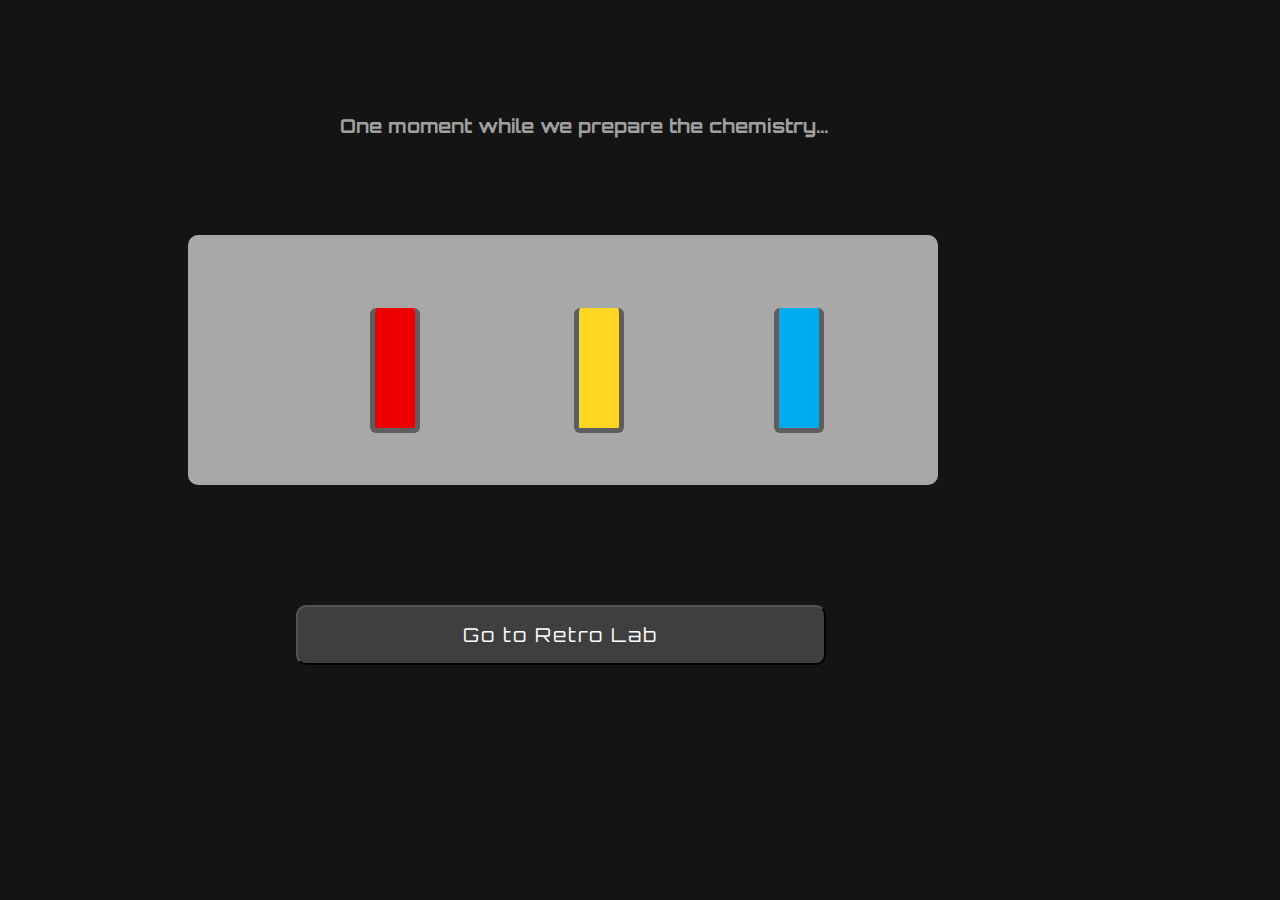
<file: index.html>
<!DOCTYPE html>
<html lang="en">
<head>
    <meta charset="UTF-8">
    <meta name="viewport" content="width=device-width, initial-scale=1.0">
    <title>Loader</title>
    <link rel = "stylesheet" href = loader.css>
    <meta content="width=device-width, initial-scale=1" name="viewport" />
</head>
<body>
    
    <h1>One moment while we prepare the chemistry...</h1>
    <div class = "back"></div>
    <div class = square></div>
    <div class = square-2></div>
    <div class = square-3></div>
    
    </section>
    <button type="button" class = "to-home"onclick="pageRedirect()">Go to Retro Lab</button>
</body>

<script>
    function pageRedirect() {
        window.location.replace("home.html");
    }      
</script>
</html>
</file>
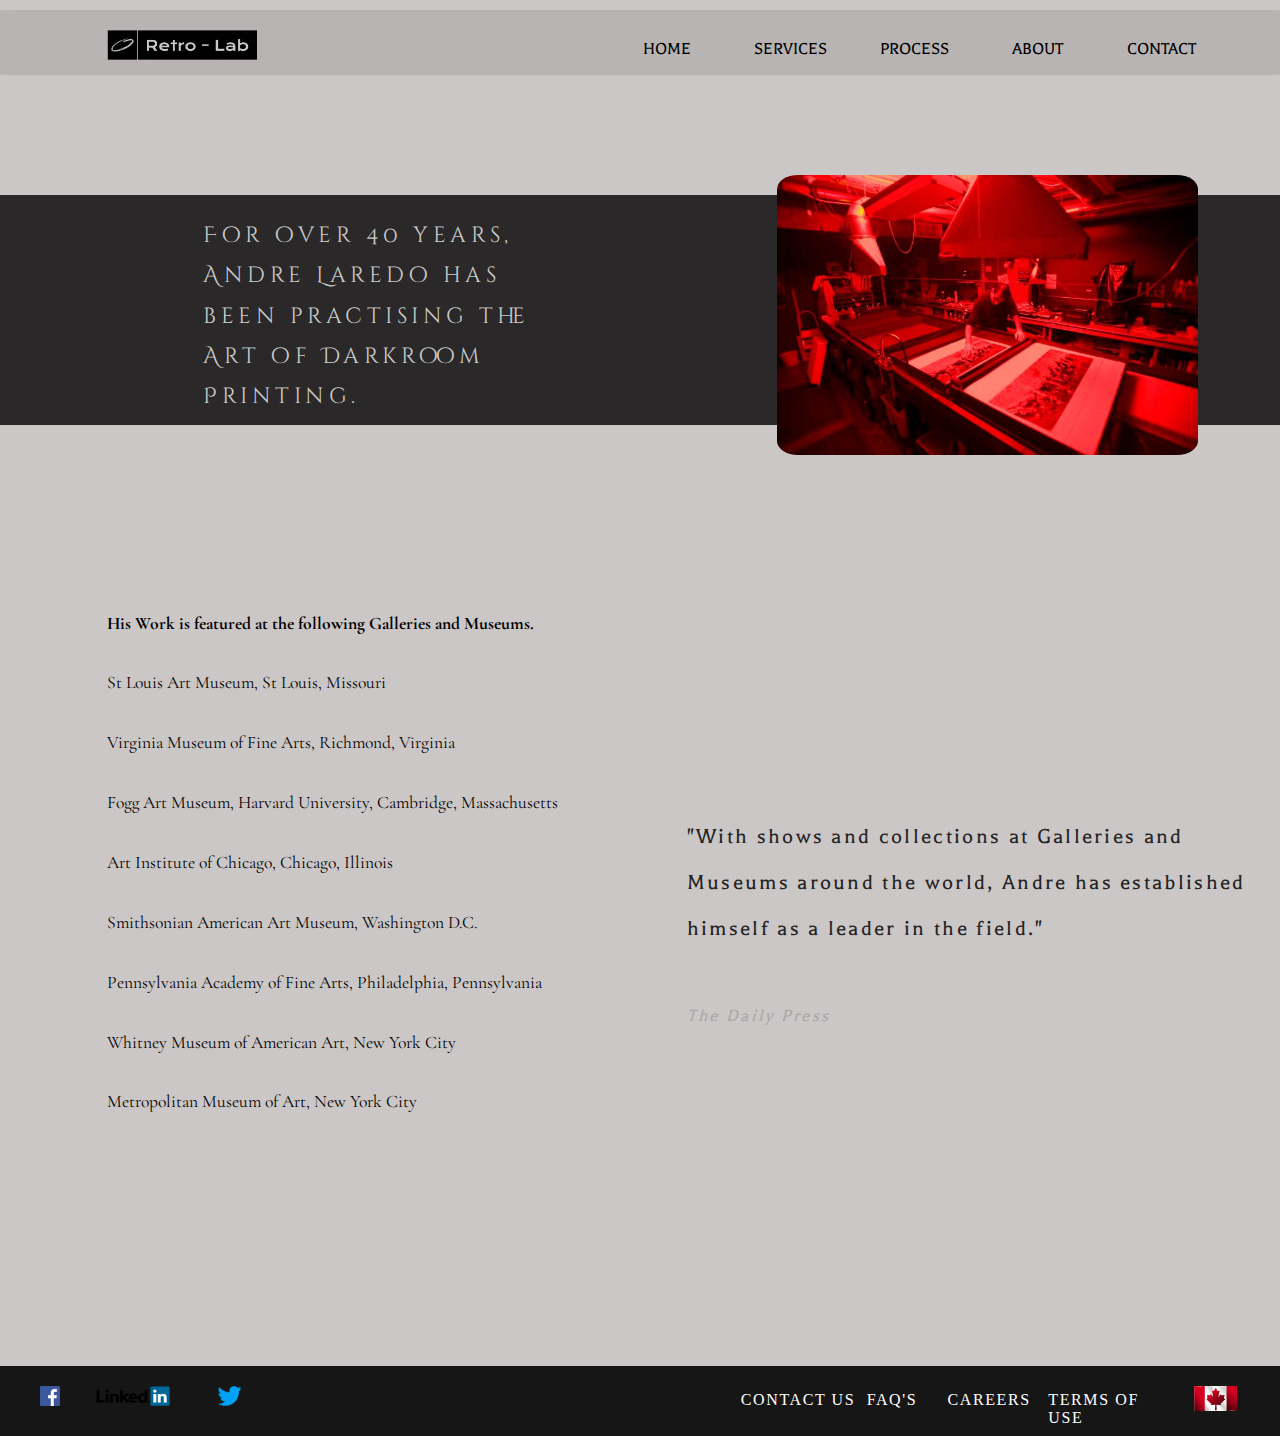
<file: about.html>
<!DOCTYPE html>
<html lang="en">
<head>
    <meta charset="UTF-8">
    <meta name="viewport" content="width=device-width, initial-scale=1.0">
    <title>Retro Lab</title>
    <link rel = "stylesheet" href = "styles.css">
</head>

<body class = "about">
    <header>
        <img class = "logo" src = "IMG-Files/Logos+/Retro Lab Logo.png">
        <nav>
            <ul>
                <li><a href = "home.html">Home</a></li>
                <li><a href = "index.html#print-styles">Services</a></li>
                <li><a href = "process.html">Process</a></li>
                <li><a href = "about.html">About</a></li>
                <li><a href = "contact.html">Contact</a></li>
            </ul>
        </nav>
    </header>

    <section class = "about-area">
        <div class = about-square></div>
        <img class = "andre" src = "IMG-Files/Examples/1463014_10201000282951144_829564277_n.jpg">
   
    
        <p class = "andre-text">
                For over 40 years, Andre Laredo has been practising the Art of Darkroom Printing. 
        </p>
        <p class = "andre-text-2">"With shows and collections at Galleries and Museums around the world,
            Andre has established himself as a leader in the field." <em class = "press">The Daily Press</em></p>
        <ul class = "collections">
            <li></li>
            <li> <strong>His Work is featured at the following
                Galleries and Museums.</strong> </li>
            <li>St Louis Art Museum, St Louis, Missouri</li> 
            <li>Virginia Museum of Fine Arts, Richmond, Virginia </li>
            <li>Fogg Art Museum, Harvard University, Cambridge, Massachusetts</li>
            <li>Art Institute of Chicago, Chicago, Illinois</li>
            <li>Smithsonian American Art Museum, Washington D.C.</li>
            <li>Pennsylvania Academy of Fine Arts, Philadelphia, Pennsylvania</li>
            <li>Whitney Museum of American Art, New York City</li>
            <li>Metropolitan Museum of Art, New York City</li>

        </ul>
        </p>
    </section>
    
    
</body>
<footer>
    <div class = "social">
        <img class = "facebook" src = "IMG-Files/Logos+/Facebook_logo_(square).png" alt = "facebook logo">
        <img class = "linkedin" src = "IMG-Files/Logos+/LinkedIn Logo.png" alt = "linkedin logo">
        <img class = "twitter" src = "IMG-Files/Logos+/Twitter2 copy.png" alt = "twitter logo">
        <p class = "contact">Contact Us</p>
        <p class = "FAQ">FAQ's</p>
        <p class = "career">Careers</p>
        <p class = "terms">Terms of Use</p>
        <img class = "canada" src = "IMG-Files/Logos+/Canada-flag2.jpg">
    </div>

    
</footer>
</html>
</file>
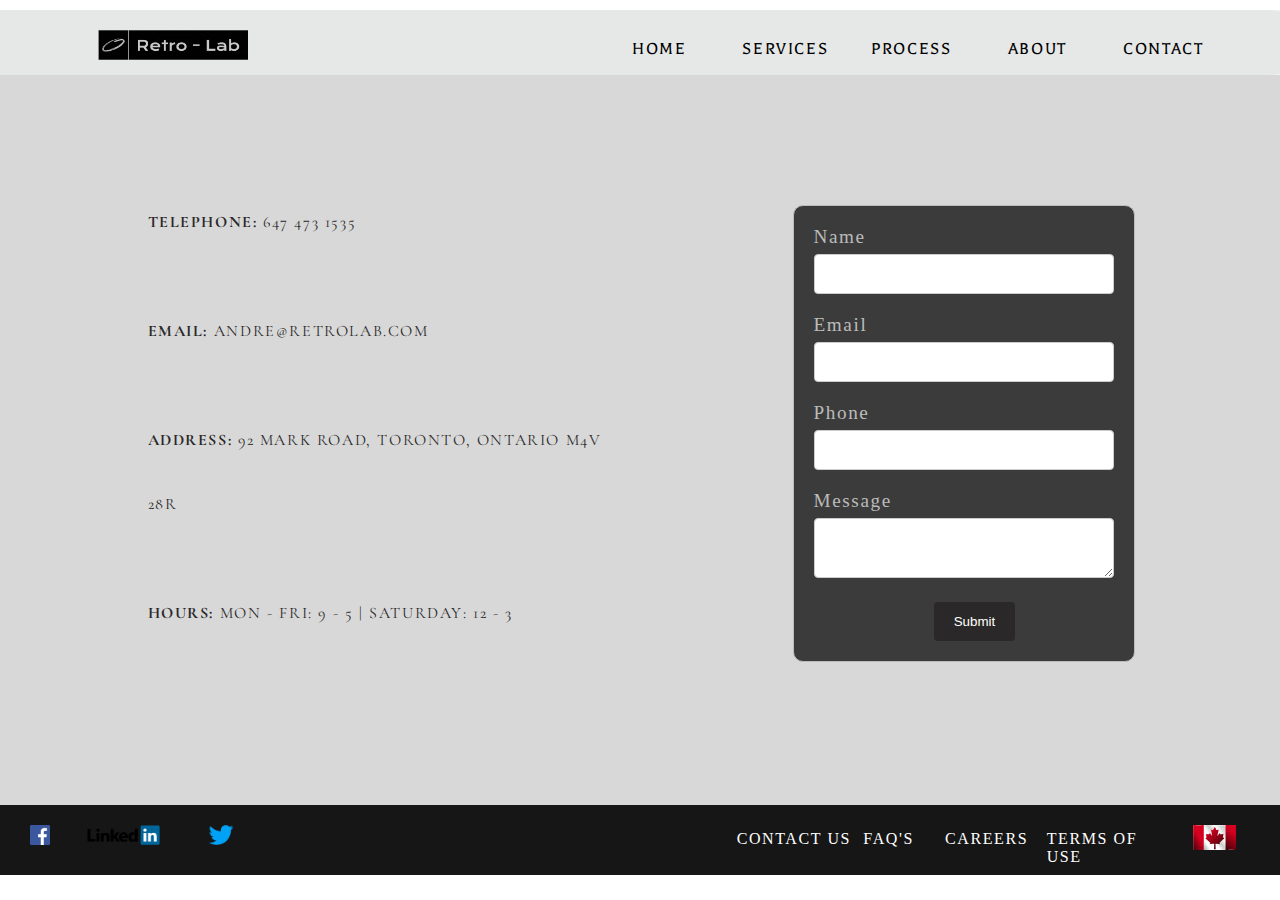
<file: contact.html>
<!DOCTYPE html>
<html lang="en">
<head>
    <meta charset="UTF-8">
    <meta name="viewport" content="width=device-width, initial-scale=1.0">
    <title>Retro Lab</title>
    <link rel = "stylesheet" href = "styles.css">
</head>

<body class = "contact">
    <header>
        <img class = "logo" src = "IMG-Files/Logos+/Retro Lab Logo.png">
        <nav>
            <ul>
                <li><a href = "home.html">Home</a></li>
                <li><a href = "index.html#print-styles">Services</a></li>
                <li><a href = "process.html">Process</a></li>
                <li><a href = "about.html">About</a></li>
                <li><a href = "">Contact</a></li>
            </ul>
        </nav>
    </header>
    <main class = "page">
    <section class = "contact-page">
        <section class = "info">
            <p><strong class = "telephone">Telephone:</strong> 647 473 1535</p>
            <p><strong class = "email2">Email:</strong> andre@retrolab.com</p>
            <p><strong class = "address">Address:</strong> 92 Mark Road, Toronto, Ontario M4V 28R </p>
            <p><strong class = "hours">Hours:</strong> Mon - Fri: 9 - 5 | Saturday: 12 - 3</p>
        </section>
        <div class = "form-box">
            <form>
                <label for = "name" class = "label">Name</label>
                <input type = "text" id = "name" name = "name">

                <label for = "name" class = "label">Email</label>
                <input type = "text" id = "email" name = "email">

                <label for = "name" class = "label">Phone</label>
                <input type = "text" id = "phone" name = "phone">

                <label for = "name" class = "label">Message</label>
                <textarea id = "message" name = "name" style = "height: 60px"></textarea> 

                <input type="submit" value="Submit">
            </form>
        </div>
    </section>

    </main>

    <footer>
        <div class = "social">
            <img class = "facebook" src = "IMG-Files/Logos+/Facebook_logo_(square).png" alt = "facebook logo">
            <img class = "linkedin" src = "IMG-Files/Logos+/LinkedIn Logo.png" alt = "linkedin logo">
            <img class = "twitter" src = "IMG-Files/Logos+/Twitter2 copy.png" alt = "twitter logo">
            <p class = "contact">Contact Us</p>
            <p class = "FAQ">FAQ's</p>
            <p class = "career">Careers</p>
            <p class = "terms">Terms of Use</p>
            <img class = "canada" src = "IMG-Files/Logos+/Canada-flag2.jpg">
        </div>
        
    </footer>

</body>


</html>
</file>
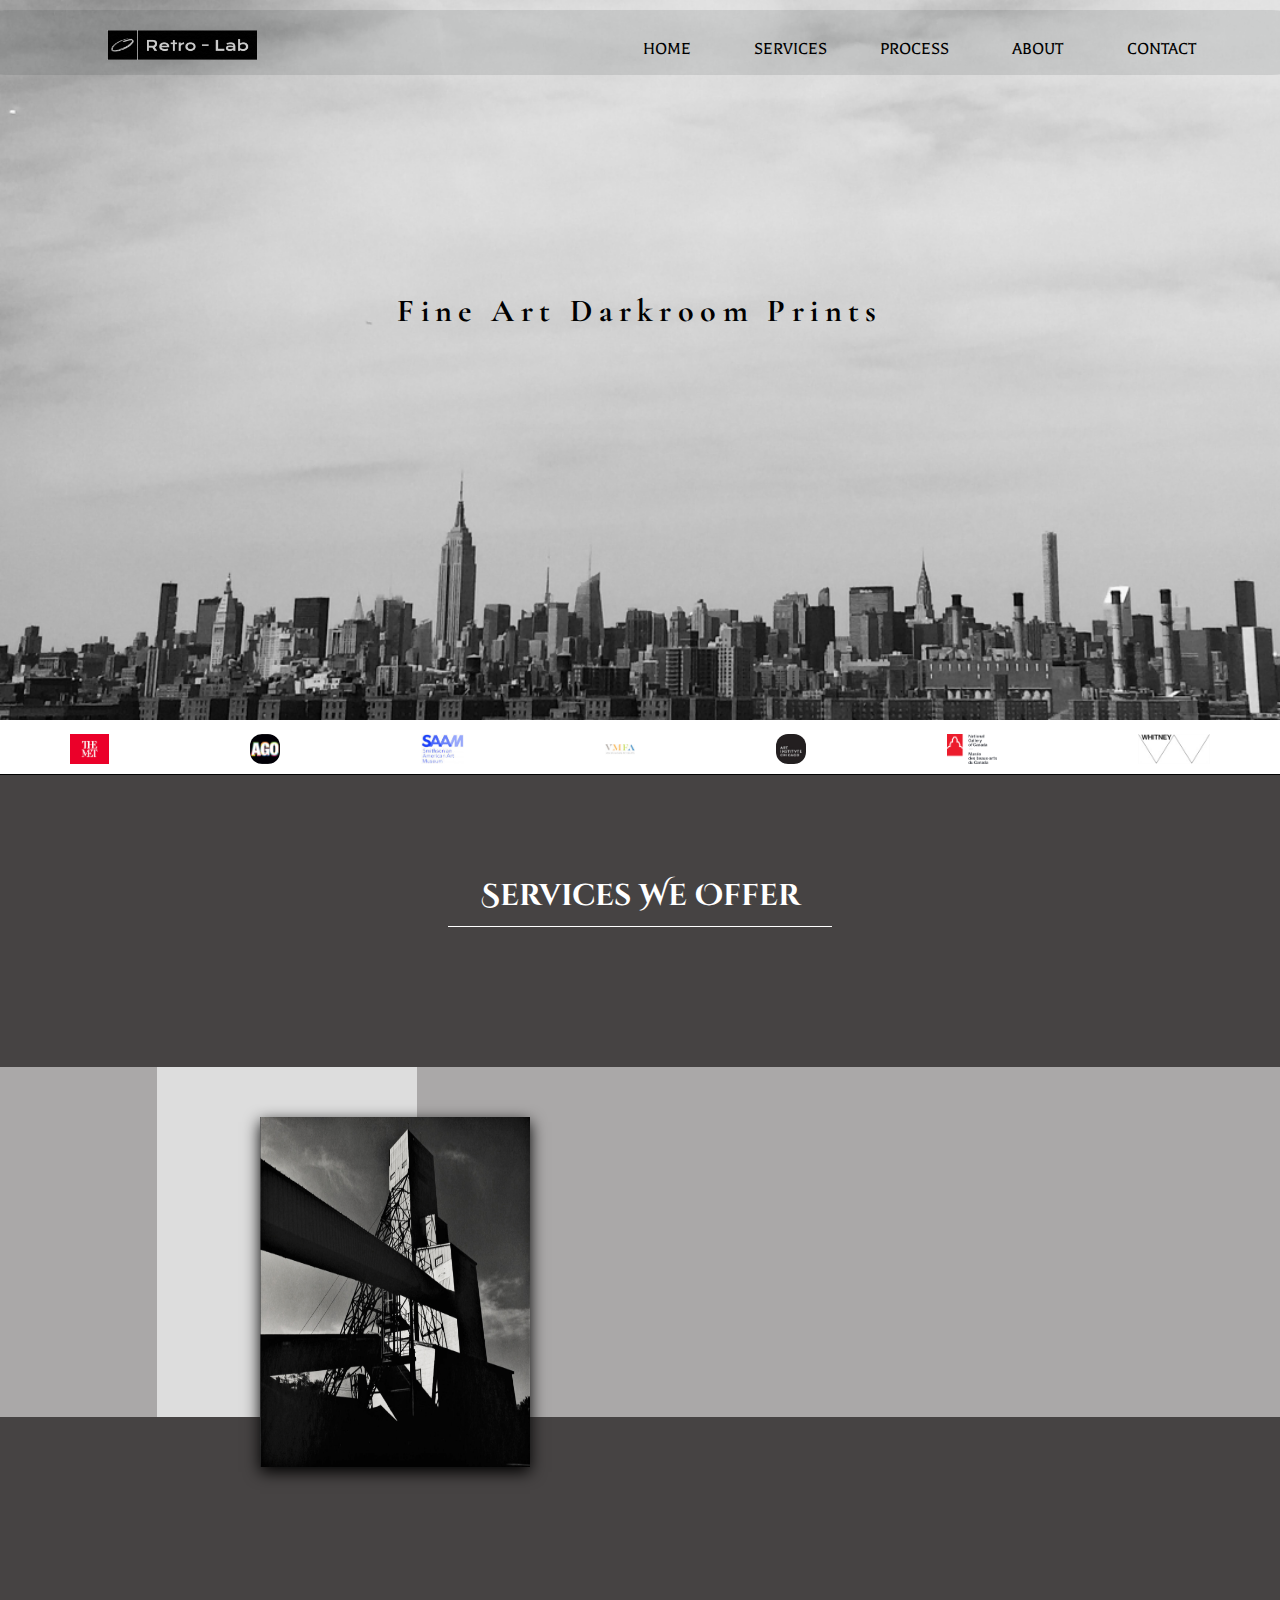
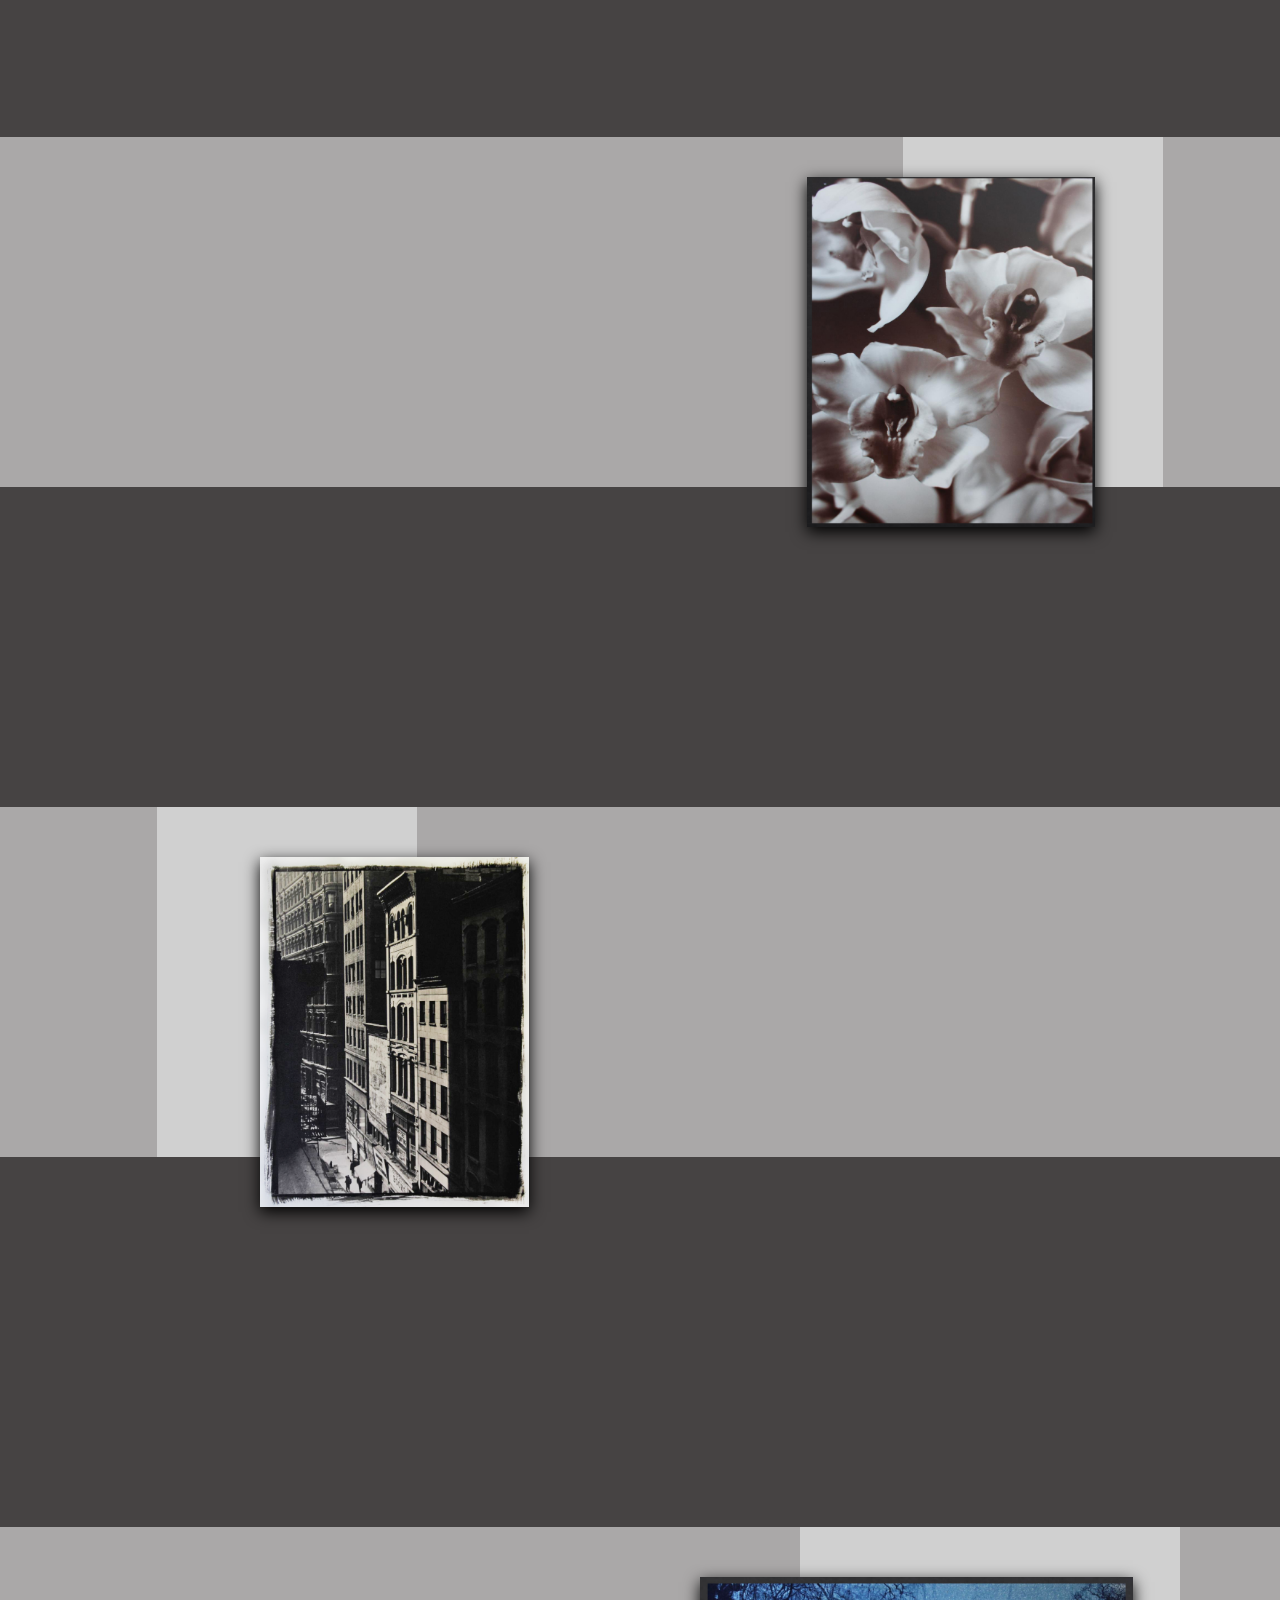
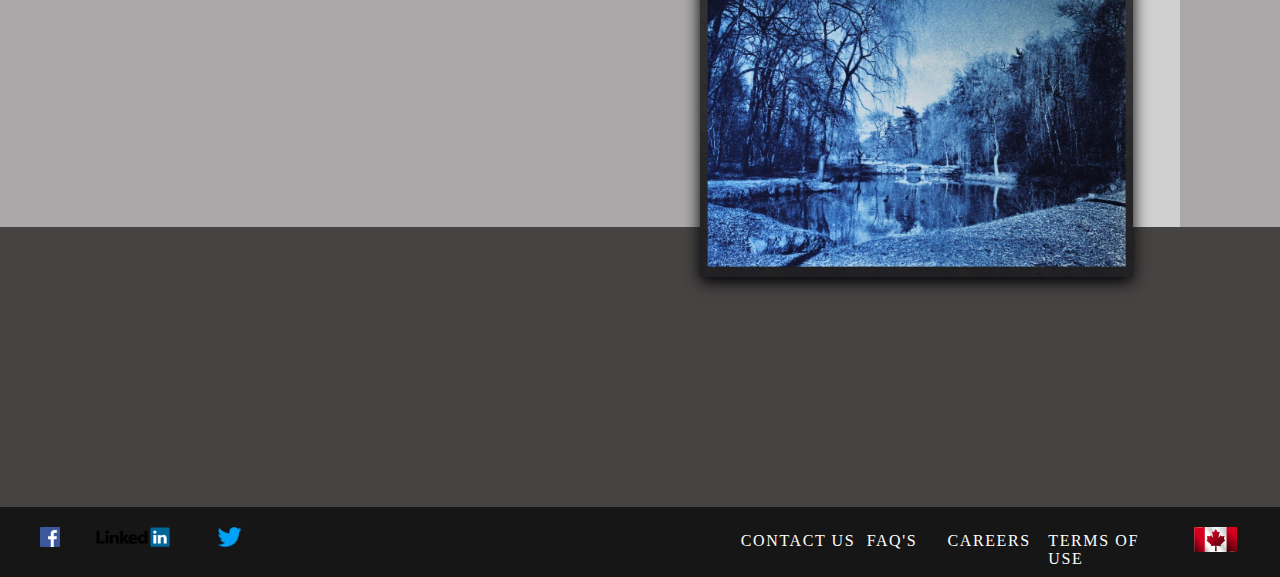
<file: home.html>
<!DOCTYPE html>
<html lang="en">
<head>
    <meta charset="UTF-8">
    <meta name="viewport" content="width=device-width, initial-scale=1.0">
    <title>Retro Lab</title>
    <link rel = "stylesheet" href = "styles.css">
    <link rel="stylesheet" href="https://unpkg.com/aos@next/dist/aos.css" />
    <meta content="width=device-width, initial-scale=1" name="viewport" />
</head>

<body class = "home">
    <header>
        <img class = "logo" src = "IMG-Files/Logos+/Retro Lab Logo.png">
        <nav class = "navbar">
            <ul>
                <li><a href = "home.html">Home</a></li>
                <li><a href = "#print-styles">Services</a></li>
                <li><a href = "process.html">Process</a></li>
                <li><a href = "about.html">About</a></li>
                <li><a href = "contact.html">Contact</a></li>
            </ul>
        </nav>
    </header>
 

    <main class = "welcome-page">

            <h1>Fine Art Darkroom Prints<br>
                <!--<span class = "txt-type" data-wait="3000" data-words = 'By Andre Laredo'>
                </span>-->
            </h1>

         <section class = "clients">
             <img class = "our-clients" id = "the-met" src = "IMG-Files/Logos+/resized/the_met_logo.png">
             <img class = "our-clients" id = "the-ago" src = "IMG-Files/Logos+/resized/AGO.png">
             <img class = "our-clients" id = "saam" src = "IMG-Files/Logos+/resized/SAAM_Logo_Vertical_Blue.jpg">
             <img class = "our-clients" id = "vmfa" src = "IMG-Files/Logos+/resized/VMFA-logo.jpeg">
             <img class = "our-clients" id = "chicago" src = "IMG-Files/Logos+/resized/Art-institute-chicago-logo.jpg">
             <img class = "our-clients" id = "nat" src = "IMG-Files/Logos+/resized/1-National-Gallery-of-Canada.png">
             <img class = "our-clients" id = "the-met" src = "IMG-Files/Logos+/resized/Whitney-museum-logo.jpeg">
         </section>


    </main>

    <main class = "print-styles" id ="print-styles">
        <h2 class = "services">Services We Offer</h2>
        
        <section class = "silver-gelatin">
            <div class = "silver-details">
                <h2 class = "silver-text" data-aos = "fade-left" >Fibre Based Silver Gelatin Prints</h2>
                <button type = "button" button id = "silver-info" class = "silver-info" data-aos = "fade-left" >Show More</button>
                <p id = 'silver-more'>Fully Archival Prints <br> Sizes start at 8 x 10" and go to 20 x 24" <br>Send us an<a href = "contact.html"> email </a>for a quote</p>
            </div>
            <div class = "image-top">
                <img class = "silver-prints" src = "IMG-Files/Examples/Silver sample.jpg" alt = "silver-gelatin-prints">
            </div>
            <div class = "image-bottom" role = "presentation">
                <div class = "square1"></div>
            </div>
           
        </section>

        <section class = "silver-selenium" >
            <div class = "selenium-details">
                <h2 class = "selenium-text" data-aos = "fade-right">Silver-Selenium Prints</h2>
                <button type = "button" button id = 'selenium-info' class = "selenium-info" data-aos = "fade-right">More Info</button>
                <p id = 'selenium-more'>Selenium Toner gives a slight magenta tone <br> Sizes start at 8 x 10" and go to 20 x 24" <br>Send us an<a href = "contact.html"> email </a>for a quote</p>
            </div>
            <div class = "image-top-2">
                <img class = "selenium-prints" src = "IMG-Files/Examples/Silver-Selenium Print.jpg" alt = "silver-selenium-prints">
            </div>
            <div class = "image-bottom-2" role = "presentation">
                <div class = "square2"></div>
            </div>
           
        </section>

        <section class = "platinum-palladium" >
            <div class = "platinum-details">
                <h2 class = "platinum-text" data-aos = "fade-left">Platinum-Palladium Prints</h2>
                <button type = "button" button id = "platinum-info" class = "platinum-info" data-aos = "fade-left">More Info</button>
                <p id = 'platinum-more'>Platinum is the most coveted and valuable form of photographic expression <br> Sizes start at 8 x 10" and go to 16 x 20" <br>Send us an<a href = "contact.html"> email </a>for a quote</p>
            </div>
            <div class = "image-top-3">
                <img class = "platinum-prints" src = "IMG-Files/Examples/Platinum Print.jpg" alt = "platinum-palladium-prints">
            </div>
            <div class = "image-bottom-3" role = "presentation">
                <div class = "square3"></div>
            </div>
           
        </section>

        <section class = "cyanotype" >
            <div class = "cyanotype-details" >
                <h2 class = "cyanotype-text" data-aos = "fade-right">Cyanotype Prints</h2>
                <button type = "button" button id = "cyanotype-info" class = "cyanotype-info" data-aos = "fade-right">More Info</button>
                <p id = 'cyanotype-more'>Cyanotype uses a solution of iron compounds to tone the print to blue<br> Sizes start at 8 x 10" and go to 16 x 20" <br>Send us an<a href = "contact.html"> email </a>for a quote</p>
            </div>
            <div class = "image-top-4">
                <img class = "cyanotype-prints" src = "IMG-Files/Examples/Cyanotype.jpg" alt = "cyanotype-prints">
            </div>
            <div class = "image-bottom-4" role = "presentation">
                <div class = "square4"></div>
            </div>
           
        </section>

        <footer>
            <div class = "social">
                <img class = "facebook" src = "IMG-Files/Logos+/Facebook_logo_(square).png" alt = "facebook logo">
                <img class = "linkedin" src = "IMG-Files/Logos+/LinkedIn Logo.png" alt = "linkedin logo">
                <img class = "twitter" src = "IMG-Files/Logos+/Twitter2 copy.png" alt = "twitter logo">
                <p class = "contact">Contact Us</p>
                <p class = "FAQ">FAQ's</p>
                <p class = "career">Careers</p>
                <p class = "terms">Terms of Use</p>
                <img class = "canada" src = "IMG-Files/Logos+/Canada-flag2.jpg">
            </div>
            
        </footer>
        
        
    </main>

   
   <script src= "https://cdnjs.cloudflare.com/ajax/libs/jquery/3.5.1/jquery.min.js"></script>
        
    <script src="https://unpkg.com/aos@next/dist/aos.js"></script>
       
    <script src= "main.js"></script>
</body>
</html>
</file>
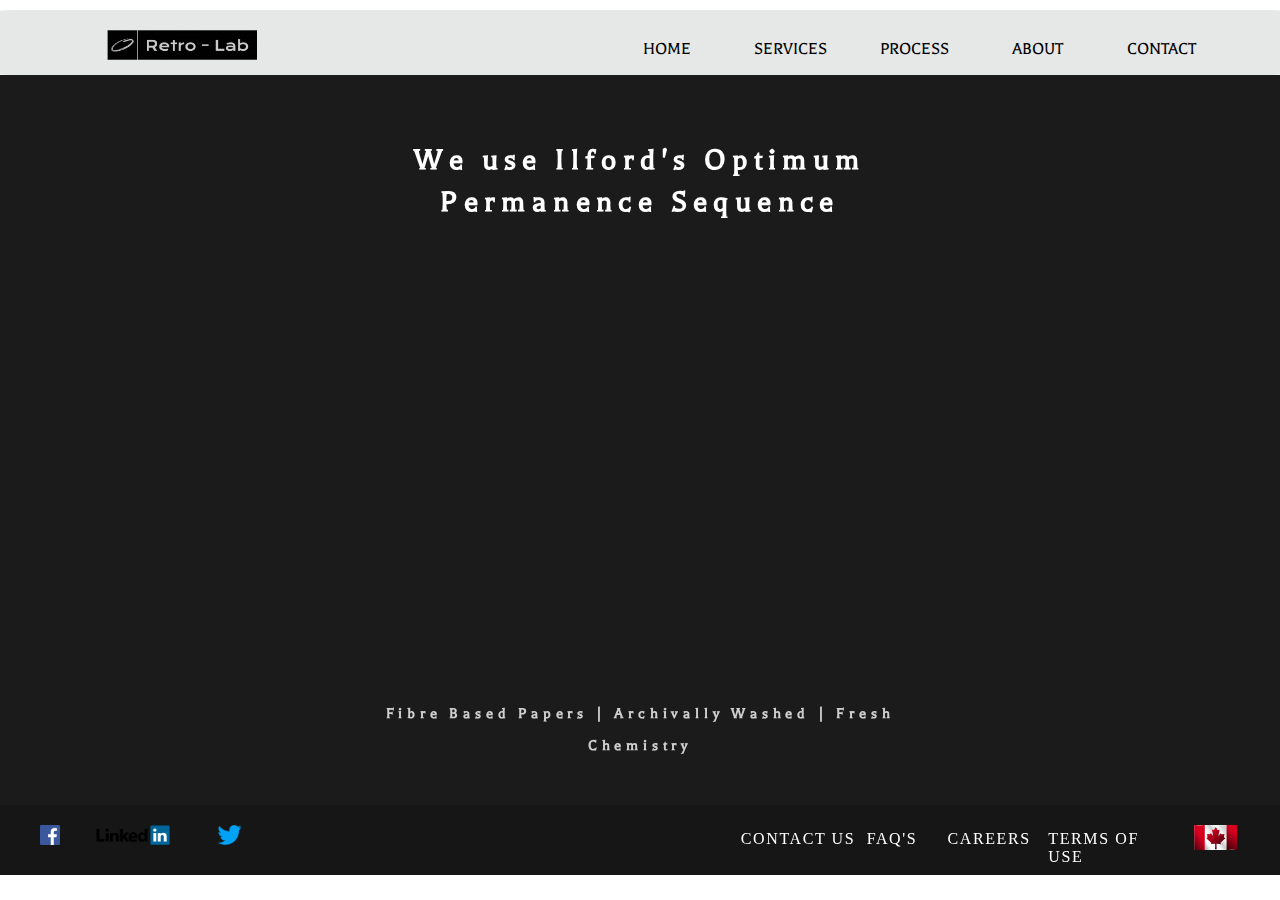
<file: process.html>
<!DOCTYPE html>
<html lang="en">
<head>
    <meta charset="UTF-8">
    <meta name="viewport" content="width=device-width, initial-scale=1.0">
    <title>Retro Lab</title>
    <link rel = "stylesheet" href = "styles.css">
</head>

<body class = "process">
    <header>
        <img class = "logo" src = "IMG-Files/Logos+/Retro Lab Logo.png">
        <nav>
            <ul>
                <li><a href = "home.html">Home</a></li>
                <li><a href = "index.html#print-styles">Services</a></li>
                <li><a href = "process.html">Process</a></li>
                <li><a href = "about.html">About</a></li>
                <li><a href = "contact.html">Contact</a></li>
            </ul>
        </nav>
    </header>

    <main>
        <div class = "process-square">
          
                <iframe class = "video"   
            preload = "metadata"
            controls = "controls"
            src="https://www.youtube.com/embed/O31OZgnCoAw#t=0.9"
            type = "video/mp4"
            frameborder="0" allowfullscreen> 
            </iframe>
            <div class = "process-text-square"></div>
            <h2 class = "process-text">We use Ilford's Optimum Permanence Sequence</h2>
            <h3 class = "process-benefit">Fibre Based Papers   |   Archivally Washed | Fresh Chemistry</h3>
        </div>
    </main>

    <footer>
        <div class = "social">
            <img class = "facebook" src = "IMG-Files/Logos+/Facebook_logo_(square).png" alt = "facebook logo">
            <img class = "linkedin" src = "IMG-Files/Logos+/LinkedIn Logo.png" alt = "linkedin logo">
            <img class = "twitter" src = "IMG-Files/Logos+/Twitter2 copy.png" alt = "twitter logo">
            <p class = "contact">Contact Us</p>
            <p class = "FAQ">FAQ's</p>
            <p class = "career">Careers</p>
            <p class = "terms">Terms of Use</p>
            <img class = "canada" src = "IMG-Files/Logos+/Canada-flag2.jpg">
        </div>
        
    </footer>
</body>
</html>
</file>
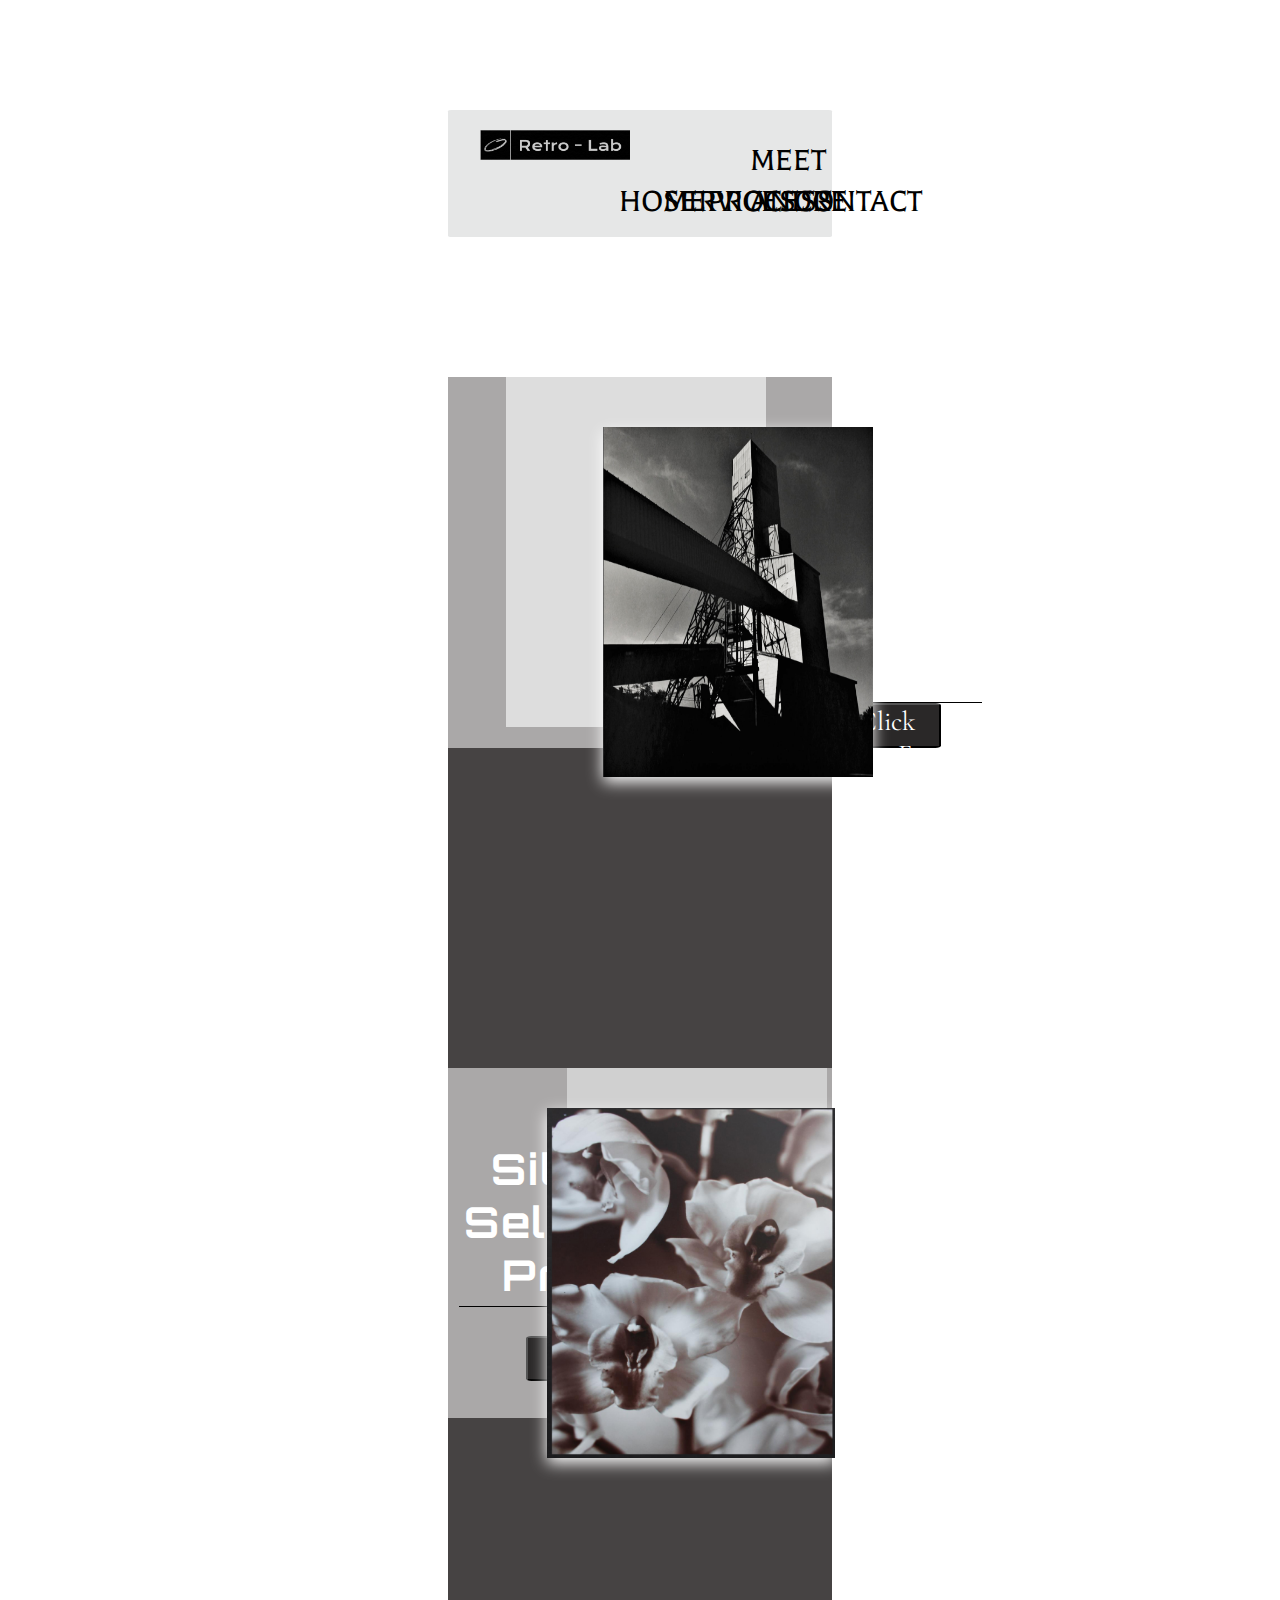
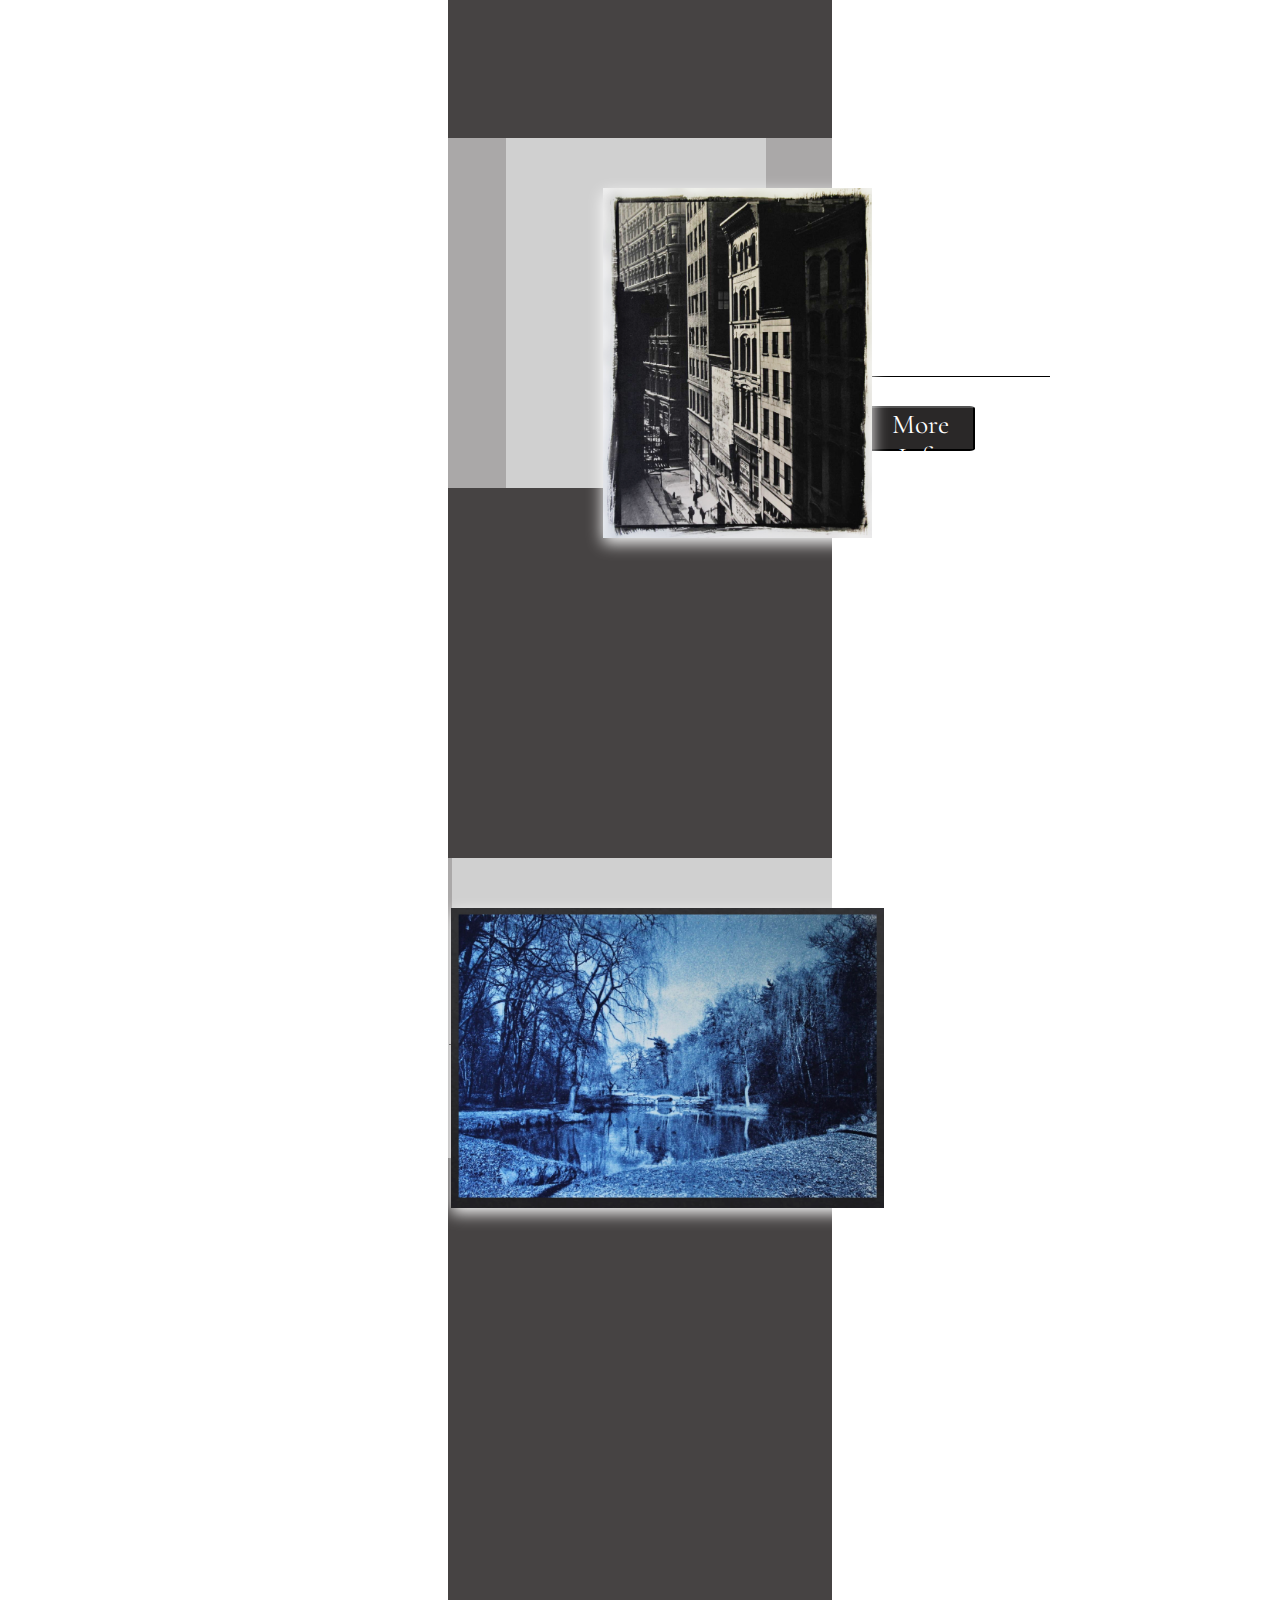
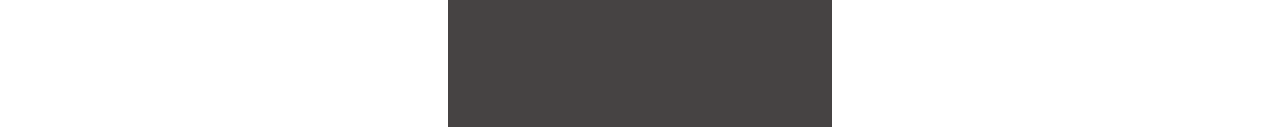
<file: services.html>
<!DOCTYPE html>
<html lang="en">
<head>
    <meta charset="UTF-8">
    <meta name="viewport" content="width=device-width, initial-scale=1.0">
    <title>Retro Lab</title>
    <link rel = "stylesheet" href = "styles.css">
</head>

<body class = "services">
    <header>
        <img class = "logo" src = "IMG-Files/Logos+/Retro Lab Logo.png">
        <nav>
            <ul>
                <li><a href = "index.html" class = navbar>Home</a></li>
                <li><a href = "" class = navbar>Services</a></li>
                <li><a href = "" class = navbar>Process</a></li>
                <li><a href = "" class = navbar>Meet Andre</a></li>
                <li><a href = "" class = navbar>Contact</a></li>
            </ul>
        </nav>
    </header>

    <main class = "print-styles">
        <div class = "style-line"></div>
        
        <section class = "silver-gelatin">
            <div class = "silver-details">
                <h2 class = "silver-text">Fibre Based Silver Gelatin Prints</h2>
                <button type = "button" class = "silver-info">Click Here For More Info</button>
            </div>
            <div class = "image-top">
                <img class = "silver-prints" src = "IMG-Files/Examples/Silver sample.jpg" alt = "silver-gelatin-prints">
            </div>
            <div class = "image-bottom" role = "presentation">
                <div class = "square1"></div>
            </div>
           
        </section>

        <section class = "silver-selenium">
            <div class = "selenium-details">
                <h2 class = "selenium-text">Silver-Selenium Prints</h2>
                <button type = "button" class = "selenium-info">More Info</button>
            </div>
            <div class = "image-top-2">
                <img class = "selenium-prints" src = "IMG-Files/Examples/Silver-Selenium Print.jpg" alt = "silver-selenium-prints">
            </div>
            <div class = "image-bottom-2" role = "presentation">
                <div class = "square2"></div>
            </div>
           
        </section>

        <section class = "platinum-palladium">
            <div class = "platinum-details">
                <h2 class = "platinum-text">Platinum-Palladium Prints</h2>
                <button type = "button" class = "platinum-info">More Info</button>
            </div>
            <div class = "image-top-3">
                <img class = "platinum-prints" src = "IMG-Files/Examples/Platinum Print.jpg" alt = "platinum-palladium-prints">
            </div>
            <div class = "image-bottom-3" role = "presentation">
                <div class = "square3"></div>
            </div>
           
        </section>

        <section class = "cyanotype">
            <div class = "cyanotype-details">
                <h2 class = "cyanotype-text">Cyanotype Prints</h2>
                <button type = "button" class = "cyanotype-info">More Info</button>
            </div>
            <div class = "image-top-4">
                <img class = "cyanotype-prints" src = "IMG-Files/Examples/Cyanotype.jpg" alt = "cyanotype-prints">
            </div>
            <div class = "image-bottom-4" role = "presentation">
                <div class = "square4"></div>
            </div>
           
        </section>
    </main>
</file>
<file: styles.css>
@import url('https://fonts.googleapis.com/css2?family=Balthazar&display=swap');
@import url('https://fonts.googleapis.com/css2?family=Cormorant+Garamond:wght@300&display=swap');
@import url('https://fonts.googleapis.com/css2?family=Orbitron:wght@500&display=swap');
@import url('https://fonts.googleapis.com/css2?family=Cinzel+Decorative:wght@400;700&display=swap');

* {
    margin: 0;
    padding: 0;


}
 

/* GLOBAL - Header + Nav Bar */


header{
    display: grid;
    grid-template-columns: repeat(12, 1fr);
    background-color: rgba(12, 23, 23, 0.1);
    padding-bottom: 15px;
    margin-top: 10px;
    border-radius: 1%;

}



.logo {
    height: 30px;
    width: auto;
    grid-column: 2/4;
    margin-top: 20px;
}

nav {
    grid-column: 6 / 13;
    text-align: center;
    margin-top: 30px;
    text-decoration: none;
  
}

nav li {
    display: inline-block;
    width: 14%;
    margin-left: 2%;
}

li a:hover {
    color: red;
}



nav a {
    text-decoration: none;
    font-family: "Balthazar", 'Times New Roman', Times, serif;
    color: black;
    text-transform: uppercase;
    justify-content: space-between;
    font-size: 1.1em;

}



@media only screen and (max-width: 800px){
    .logo{
        height: 25px;
        grid-column: 7;
    }
    
    nav {
        grid-column: 1/13;
    }


}



/* PAGE - HOME */



.home{
    background-image: url(IMG-Files/Background/jon-tyson-vfOAzd-ByRM-unsplash3.jpg);
    background-size: cover;
    background-repeat: no-repeat;
    height: 710px;
    width: 100%;
    animation: fadeInAnimation ease 4s;
    animation-iteration-count: 1; 
    animation-fill-mode: forwards; 
} 
  
@keyframes fadeInAnimation { 
    0% { 
        opacity: 0; 
    } 
    100% { 
        opacity: 1; 
     } 
} 

/* @media screen and (max-width: 980 ){
    .home {
        background-image: url(IMG-Files/Background/jon-tyson-vfOAzd-ByRM-unsplash3media.jpg);
        width: 100%;
        background-size: cover;
        height: auto;
        overflow-x: hidden;
    }
} */

@media screen and (max-width: 750 ){
    .home {
        width: 750px;
        overflow: hidden;
        background-repeat: repeat;
        
    }
}

.welcome-page{
    display: grid;
    grid-template-columns: repeat(5, 1fr);
    grid-template-rows: repeat(10, 1fr);
}

h1 {
    justify-content: center;
    text-align: center;
    font-family: "Cormorant Garamond", times;
    grid-area: 4 / 1 / 6 /6;
    width: 100%;
    line-height: 1.6em;
    letter-spacing: 0.2em;
}

.txt-type {
    font-size: 0.8em;
}


.clients {
    display: flex;
    grid-row: 10;
    grid-column: 1/ 9;
    justify-content: space-around;
    width: 100%;
    margin-top: 29px;
    border-bottom: 0.3px solid black;
    

}

.our-clients {
    height: 30px;
    margin-bottom: 10px;
  
}

#the-ago {
    border-radius: 40%
}

#chicago {
    border-radius: 40%
}


/* Footer */

footer {
    background-color: #161616;
    height: 70px;
    align-content: center;
    display: grid;
    grid-template-rows: repeat(3,1fr);
}


.social {
    display: grid;
    grid-template-columns: repeat(12, 1fr);
    grid-row: 2;
    margin-left: 10px;
    margin-top: 15px
}



.facebook {
    display: inline-block;
    height: 20px;
    width: 20px;
    grid-column: 1/2;
    margin-left: 30px;
    margin-top: -5px;
}

.linkedin {
    display: inline-block;
    height: 20px;
    width: auto;
    grid-column: 2/3;
    margin-left: -20px;
    margin-top: -5px;
}

.twitter{
    display: inline-block;
    height: 20px;
    width: auto;
    grid-column: 3/4;
    margin-left: -10px;
    margin-top: -5px;
}

.contact {
    display: inline-block;
    grid-column: 8;
    color: white;
    text-decoration-style: none;
    text-transform: uppercase;
    letter-spacing: 0.1em;
    margin-left: -10px;
    
}


.FAQ {
    display: inline-block;
    grid-column: 9;
    color: white;
    text-transform: uppercase;
    letter-spacing: 0.1em;
    margin-left: 10px;
}

.career {
    display: inline-block;
    grid-column: 10;
    color: white;
    text-transform: uppercase;
    letter-spacing: 0.1em;
    margin-left: -15px;
}

.terms {
    display: inline-block;
    grid-column: 11;
    color: white;
    text-transform: uppercase;
    letter-spacing: 0.1em;
    margin-left: -20px;
}

.canada {
    display: inline-block;
    grid-column: 12;
    height: 25px;
    width: auto;
    grid-column: 12;
    margin-left: 20px;
    margin-top: -5px;
}

@media only screen and (max-width: 1000px){
    footer {
        height: 140px;
    }
    .facebook {
        grid-row: 2;
        display: inline-block;
        height: 20px;
        width: 20px;
        grid-column: 4;
        margin-left: 0px;
        margin-top: 40px;
    }
    
    .linkedin {
        display: inline-block;
        height: 20px;
        width: auto;
        grid-row: 2;
        grid-column: 7;
        margin-left: -70px;
        margin-top: 40px;
    }
    
    .twitter{
        display: inline-block;
        height: 20px;
        width: auto;
        grid-row: 2;
        grid-column: 9;
        margin-left: -10px;
        margin-top: 40px;
    }

    .contact {
        display: inline-block;
        grid-column: 3;
        color: white;
        text-decoration-style: none;
        text-transform: uppercase;
        letter-spacing: 0.1em;
        margin-left: -0px;
        
    }
    
    
    .FAQ {
        display: inline-block;
        grid-column: 5;
        color: white;
        text-transform: uppercase;
        letter-spacing: 0.1em;
        margin-left: 20px;
    }
    
    .career {
        display: inline-block;
        grid-column: 7;
        color: white;
        text-transform: uppercase;
        letter-spacing: 0.1em;
        margin-left: 0px;
    }
    
    .terms {
        display: inline-block;
        grid-column: 9;
        color: white;
        text-transform: uppercase;
        letter-spacing: 0.1em;
        margin-left: 10px;
    }
    
    .canada {
        display: inline-block;
        grid-column: 10;
        height: 25px;
        width: auto;
        grid-column: 12;
        margin-left: -20px;
        margin-top: -5px;
    }
}

@media only screen and (max-width: 450px){
    footer {
        height: 140px;
    }
    .facebook {
        grid-row: 2;
        display: inline-block;
        height: 20px;
        width: 20px;
        grid-column: 3;
        margin-left: 0px;
        margin-top: 40px;
    }
    
    .linkedin {
        display: inline-block;
        height: 20px;
        width: auto;
        grid-row: 2;
        grid-column: 6;
        margin-left: -70px;
        margin-top: 40px;
    }
    
    .twitter{
        display: inline-block;
        height: 20px;
        width: auto;
        grid-row: 2;
        grid-column: 8;
        margin-left: -10px;
        margin-top: 40px;
    }

    .contact {
        display: inline-block;
        grid-column: 3;
        color: white;
        text-decoration-style: none;
        text-transform: uppercase;
        letter-spacing: 0.1em;
        margin-left: -0px;
        font-size: 0.8em;
        
    }
    
    
    .FAQ {
        display: inline-block;
        grid-column: 5;
        color: white;
        text-transform: uppercase;
        letter-spacing: 0.1em;
        margin-left: 20px;
        font-size: 0.8em;
    }
    
    .career {
        display: inline-block;
        grid-column: 7;
        color: white;
        text-transform: uppercase;
        letter-spacing: 0.1em;
        margin-left: 0px;
        font-size: 0.8em;
    }
    
    .terms {
        display: inline-block;
        grid-column: 9/12;
        color: white;
        text-transform: uppercase;
        letter-spacing: 0.1em;
        margin-left: 10px;
        font-size: 0.8em;
    }
    
    .canada {
        display: inline-block;
        grid-column: 10;
        grid-row: 2;
        height: 25px;
        width: auto;
        grid-column: 12;
        margin-left: -40px;
        margin-top: 40px;
    }
}




/* PAGE - SERVICES */ 



.print-styles {
    height: 2950px;
    width: 100%;
    background-color: #464343
   
}


.services {
    text-align: center;
    margin: 0 auto;
    margin-top: 0px;
    padding-top: 100px;
    padding-bottom: 10px;
    font-family: "Cinzel Decorative";
    font-size: 1.9em;
    color: white;
    border-bottom: 0.2px solid white;;
    width: 30%;
    
}

@media screen and (max-width: 750px){
    .print-styles{
        height: 3300px;
    }
    
    .services{
        width: 60%;
    }
}






/* Silver-Gelatin Prints */

.silver-gelatin{
    display: grid;
    grid-template-columns: repeat(12, 1fr);
    position: relative;
    margin-top: 140px;
    background-color: #AAA8A8;
}

.image-top {
    grid-column: 4 / 7;
    grid-row: 1;
    z-index: 1;
    margin-top: 50px;
    margin-left: -60px;

}

.silver-prints{
    height: 350px;
    width: 270px;
    display: block;
    position: absolute;
    box-shadow: 0px 5px 15px;
}

.image-bottom {
    height: 350px;
    width: 260px;
    background-color: #dddddd;
    grid-column: 2 / 5;
    grid-row: 1;
    margin-left: 50px;
}


.silver-details{
    display: grid;
    grid-column: 8 / 11;
    margin-top: 50px;
}


.silver-text {
    display: inline-block;
    align-self: center;
    text-align: center;
    font-family: Orbitron, Arial, Helvetica, sans-serif;
    font-size: 1.4em;
    border-bottom: 1.5px solid black;
    padding: 5px 5px;
    letter-spacing: 0.05em;


}

#silver-more{
    display: none;
    text-align: center;
    line-height: 1.5em;
    font-size: 1.15em;
    letter-spacing: 0.1em;
    font-family: "Cormorant Garamond";
    color: rgb(49, 49, 49);
    
}

#silver-more > a {
    text-decoration: none;
    color: rgb(107, 107, 107)
}

#silver-more > a:hover{
    color: red;
}

.silver-info {
    height: 45px;
    width: 110px;
    font-family: "Cormorant Garamond";
    font-size: 0.9em;
    justify-self: center;
    background-color: #2A2828;
    color: rgb(255, 255, 255);
    border-radius: 5%;
}

@media screen and (max-width: 750px){
    .silver-gelatin{
        display: grid;
        grid-template-columns: repeat(12, 1fr);
        position: relative;
        margin-top: 140px;
        background-color: #AAA8A8;
    }
    
    .image-top {
        grid-column: 5;
        grid-row: 2;
        z-index: 1;
        margin-top: 30px;
        margin-left: 45px;

    
    }
    
    .silver-prints{
        height: 350px;
        width: 270px;
        display: block;
        position: absolute;
        box-shadow: 0px 5px 15px;
    }
    
    .image-bottom {
        height: 350px;
        width: 260px;
        background-color: #dddddd;
        grid-column: 5;
        grid-row: 2;
        margin-top: 30px;
        margin-bottom: 30px;

    }
    
    
    .silver-details{
        display: grid;
        grid-column: 4 / 11;
        margin-top: 30px;
    }
    
    
    .silver-text {
        display: grid;
        grid-row: 1;
        grid-template-columns: 2/8;
        font-family: Orbitron, Arial, Helvetica, sans-serif;
        font-size: 1.4em;
        border-bottom: 1.5px solid black;
        padding: 5px 5px;
        letter-spacing: 0.05em;
    }
    
    
    .silver-info {
        height: 45px;
        width: 110px;
        margin-top: 10px;
        justify-self: center;
        background-color: #2A2828;
        color: rgb(255, 255, 255);
        border-radius: 5%;
        display: none;
    }
}

/* Silver-Selenium Prints */

.silver-selenium{
    display: grid;
    grid-template-columns: repeat(12, 1fr);
    position: relative;
    margin-top: 320px;
    background-color: #AAA8A8;
}

.image-top-2 {
    grid-column:  8 / 10;
    grid-row: 1;
    z-index: 1;
    margin-top: 40px;
    margin-left: 60px;

}

.selenium-prints{
    height: 350px;
    width: auto;
    display: block;
    position: absolute;
    box-shadow: 0px 5px 15px;
}

.image-bottom-2 {
    height: 350px;
    width: 260px;
    background-color: #D0D0D0;
    grid-column: 9 / 12;
    grid-row: 1;
    margin-left: 50px;
}


.selenium-details{
    display: grid;
    grid-column: 3 / 6;
    margin-top: 50px;
}


.selenium-text {
    display: inline-block;
    align-self: center;
    text-align: center;
    font-family: Orbitron, Arial, Helvetica, sans-serif;
    font-size: 1.4em;
    border-bottom: 1.5px solid black;
    padding: 5px 5px;
    letter-spacing: 0.05em;
}

.selenium-info {
    height: 45px;
    width: 110px;
    margin-top: 10px;
    justify-self: center;
    background-color: #2A2828;
    font-family: "Cormorant Garamond";
    font-size: 0.9em;
    color: rgb(255, 255, 255);
    border-radius: 5%;
}

#selenium-more{
    display: none;
    text-align: center;
    line-height: 1.5em;
    font-size: 1.15em;
    letter-spacing: 0.1em;
    font-family: "Cormorant Garamond";
    color: rgb(49, 49, 49);
    
}

#selenium-more > a {
    text-decoration: none;
    color: rgb(107, 107, 107)
}

#selenium-more > a:hover{
    color: red;
}


@media only screen and (max-width: 1150px){
    .image-top-2 {
        grid-column:  7 / 9;
        grid-row: 1;
        z-index: 1;
        margin-top: 40px;
        margin-left: 60px;
    
    }
    
    .selenium-prints{
        height: 350px;
        width: auto;
        display: block;
        position: absolute;
        box-shadow: 0px 5px 15px;
    }
    
    .image-bottom-2 {
        height: 350px;
        width: 260px;
        background-color: #D0D0D0;
        grid-column: 8 / 10;
        grid-row: 1;
        margin-left: 50px;
    }
    
    
    .selenium-details{
        display: grid;
        grid-column: 3 / 6;
        margin-top: 50px;
    }
    

}

@media screen and (max-width: 750px){
    .silver-selenium{
        display: grid;
        grid-template-columns: repeat(12, 1fr);
        position: relative;
        margin-top: 250px;
        background-color: #AAA8A8;
    }
    
    .image-top-2 {
        grid-column:  5;
        grid-row: 2;
        z-index: 1;
        margin-top: 30px;
        margin-left: 35px;
    
    }
    
    .selenium-prints{
        height: 350px;
        width: auto;
        display: block;
        position: absolute;
        box-shadow: 0px 5px 15px;
    }
    
    .image-bottom-2 {
        height: 350px;
        width: 260px;
        background-color: #D0D0D0;
        grid-column: 5;
        grid-row: 2;
        margin-top: 30px;
        margin-bottom: 30px;

    }
    
    
    .selenium-details{
        display: grid;
        grid-column: 4/11;
        margin-top: 30px;
    }
    
    
    .selenium-text {
        display: inline-block;
        align-self: center;
        text-align: center;
        font-family: Orbitron, Arial, Helvetica, sans-serif;
        font-size: 1.4em;
        border-bottom: 1.5px solid black;
        padding: 5px 5px;
        letter-spacing: 0.05em;
    }
    
    .selenium-info {
        height: 45px;
        width: 110px;
        margin-top: 10px;
        justify-self: center;
        background-color: #2A2828;
        color: rgb(255, 255, 255);
        border-radius: 5%;
        display: none;
    }
}


/* Platinum-Palladium  */

.platinum-palladium{
    display: grid;
    grid-template-columns: repeat(12, 1fr);
    position: relative;
    margin-top: 320px;
    background-color: #AAA8A8;
}

.image-top-3 {
    grid-column: 4 / 7;
    grid-row: 1;
    z-index: 1;
    margin-top: 50px;
    margin-left: -60px;
}

.platinum-prints{
    height: 350px;
    width: 270px;
    width: auto;
    display: block;
    position: absolute;
    box-shadow: 0px 5px 15px;
}

.image-bottom-3 {
    height: 350px;
    width: 260px;
    background-color:  #D0D0D0;
    grid-column: 2 / 5;
    grid-row: 1;
    margin-left: 50px;

}


.platinum-details{
    display: grid;
    grid-column: 8 / 11;
    margin-top: 50px;
}


.platinum-text {
    display: inline-block;
    align-self: center;
    text-align: center;
    font-family: Orbitron, Arial, Helvetica, sans-serif;
    font-size: 1.4em;
    border-bottom: 1.5px solid black;
    padding: 5px 5px;
    letter-spacing: 0.05em;
}

.platinum-info {
    height: 45px;
    width: 110px;
    margin-top: 10px;
    justify-self: center;
    font-family: "Cormorant Garamond";
    font-size: 0.9em;
    background-color: #2A2828;
    color: rgb(255, 255, 255);
    border-radius: 5%;
}

#platinum-more{
    display: none;
    text-align: center;
    line-height: 1.5em;
    font-size: 1.15em;
    letter-spacing: 0.1em;
    font-family: "Cormorant Garamond";
    color: rgb(49, 49, 49);
    
}

#platinum-more > a {
    text-decoration: none;
    color: rgb(107, 107, 107)
}

#platinum-more > a:hover{
    color: red;
}



@media screen and (max-width: 750px){
    .platinum-palladium{
        display: grid;
        grid-template-columns: repeat(12, 1fr);
        position: relative;
        margin-top: 250px;
        background-color: #AAA8A8;
    }
    
    .image-top-3 {
        grid-column: 5;
        grid-row: 2;
        z-index: 1;
        margin-top: 30px;
        margin-left: 45px;
    }
    
    .platinum-prints{
        height: 350px;
        width: 270px;
        width: auto;
        display: block;
        position: absolute;
        box-shadow: 0px 5px 15px;
    }
    
    .image-bottom-3 {
        height: 350px;
        width: 260px;
        background-color:  #D0D0D0;
        grid-column: 5;
        grid-row: 2;
        margin-top: 30px;
        margin-bottom: 30px;
    
    }
    
    
    .platinum-details{
        display: grid;
        grid-column: 4 / 11;
        margin-top: 30px;
    }
    
    
    .platinum-text {
        display: inline-block;
        align-self: center;
        text-align: center;
        font-family: Orbitron, Arial, Helvetica, sans-serif;
        font-size: 1.4em;
        border-bottom: 1.5px solid black;
        padding: 5px 5px;
        letter-spacing: 0.05em;
    }
    
    .platinum-info {
        height: 45px;
        width: 110px;
        margin-top: 10px;
        justify-self: center;
        background-color: #2A2828;
        color: rgb(255, 255, 255);
        border-radius: 5%;
        display: none;
    }
}

/* Cyanotype-Gum */

.cyanotype{
    display: grid;
    grid-template-columns: repeat(12, 1fr);
    position: relative;
    margin-top: 370px;
    margin-bottom: 280px;
    background-color: #AAA8A8;
    width: 100%;

}

.image-top-4 {
    grid-column:  8 / 10;
    grid-row: 1;
    z-index: 1;
    margin-top: 50px;
    margin-right: 0px;

}

.cyanotype-prints{
    height: 300px;
    width: 270px;
    width: auto;
    display: block;
    position: absolute;
    box-shadow: 0px 5px 15px;
}

.image-bottom-4 {
    width: 380px;
    height: 300px;
    background-color: #D0D0D0;
    grid-column: 9 / 12;
    grid-row: 1;
    margin-left: 0px;
}


.cyanotype-details{
    display: grid;
    grid-column: 3 / 6;
    margin-top: 50px;
}


.cyanotype-text {
    display: inline-block;
    align-self: center;
    text-align: center;
    font-family: Orbitron, Arial, Helvetica, sans-serif;
    font-size: 1.4em;
    border-bottom: 1.5px solid black;
    padding: 5px 5px;
    letter-spacing: 0.05em;
}

.cyanotype-info {
    height: 45px;
    width: 110px;
    margin-top: 10px;
    justify-self: center;
    font-family: "Cormorant Garamond";
    font-size: 0.9em;
    background-color: #2A2828;
    color: rgb(255, 255, 255);
    border-radius: 5%;
}


#cyanotype-more{
    display: none;
    text-align: center;
    line-height: 1.5em;
    font-size: 1.15em;
    letter-spacing: 0.1em;
    font-family: "Cormorant Garamond";
    color: rgb(49, 49, 49);
    
}

#cyanotype-more > a {
    text-decoration: none;
    color: rgb(107, 107, 107)
}

#cyanotype-more > a:hover{
    color: red;
}


@media only screen and (max-width: 1150px){

    .cyanotype{
        display: grid;
        grid-template-columns: repeat(12, 1fr);
        position: relative;
        margin-top: 370px;
        margin-bottom: 270px;
        background-color: #AAA8A8;
        width: 100%;
    
    }
    
    .image-top-4 {
        grid-column:  6 / 8;
        grid-row: 1;
        z-index: 1;
        margin-top: 50px;
        margin-left: 60px;
    
    }
    
    .cyanotype-prints{
        height: 270px;
        width: 220px;
        width: auto;
        display: block;
        position: absolute;
        box-shadow: 0px 5px 15px;
    }
    
    .image-bottom-4 {
        width: 350px;
        height: 280px;
        background-color: #D0D0D0;
        grid-column: 7 / 9;
        grid-row: 1;
        margin-left: 55px;
    }

    .cyanotype-text {
        display: inline-block;
        align-self: center;
        text-align: center;
        font-family: Orbitron, Arial, Helvetica, sans-serif;
        font-size: 1.4em;
        border-bottom: 1.5px solid black;
        padding: 5px 5px;
        letter-spacing: 0.05em;
        margin-right: 150px;
    }
    
    .cyanotype-info {
        height: 45px;
        width: 110px;
        margin-top: 10px;
        justify-self: center;
        background-color: #2A2828;
        color: rgb(255, 255, 255);
        border-radius: 5%;
        margin-right: 150px;
    }
    
    
}


@media screen and (max-width: 810px){
    .cyanotype{
        display: grid;
        grid-template-columns: repeat(12, 1fr);
        position: relative;
        margin-top: 370px;
        margin-bottom: 250px;
        background-color: #AAA8A8;
        width: 100%;
    
    }
    
    .image-top-4 {
        grid-column:  6 / 8;
        grid-row: 1;
        z-index: 1;
        margin-top: 50px;
        margin-left: 40px;
    
    }
    
    .cyanotype-prints{
        height: 250px;
        width: auto;
        display: block;
        position: absolute;
        box-shadow: 0px 5px 15px;
   
    }
    
    .image-bottom-4 {
        width: 315px;
        height: 280px;
        background-color: #D0D0D0;
        grid-column: 7 / 9;
        grid-row: 1;
        margin-left: 45px;
    }

    .cyanotype-text {
        display: inline-block;
        align-self: center;
        text-align: center;
        font-family: Orbitron, Arial, Helvetica, sans-serif;
        font-size: 1.4em;
        border-bottom: 1.5px solid black;
        padding: 5px 5px;
        letter-spacing: 0.05em;
        margin-right: 250px;
    }
    
    .cyanotype-info {
        height: 45px;
        width: 110px;
        margin-top: 10px;
        justify-self: center;
        background-color: #2A2828;
        color: rgb(255, 255, 255);
        border-radius: 5%;
        margin-right: 250px;
    }
    

@media screen and (max-width: 750px){

.cyanotype{
    display: grid;
    grid-template-columns: repeat(12, 1fr);
    position: relative;
    margin-top: 250px;
    margin-bottom: 280px;
    background-color: #AAA8A8;
    width: 100%;

}

.image-top-4 {
    grid-column:  5;
    grid-row: 2;
    z-index: 1;
    margin-top: 30px;
    margin-left: 15px;

}

.cyanotype-prints{
    height: 250px;
    width: auto;
    display: block;
    position: absolute;
    box-shadow: 0px 5px 15px;
}

.image-bottom-4 {
    width: 320px;
    height: 220px;
    background-color: #D0D0D0;
    grid-column: 5;
    grid-row: 2;
    margin-top: 30px;
    margin-bottom: 50px
}


.cyanotype-details{
    display: grid;
    grid-column: 5;
    margin-top: 50px;
    margin-right: -250px;
}


.cyanotype-text {
    display: inline-block;
    align-self: center;
    text-align: center;
    font-family: Orbitron, Arial, Helvetica, sans-serif;
    font-size: 1.4em;
    border-bottom: 1.5px solid black;
    padding: 5px 5px;
    letter-spacing: 0.05em;
}

.cyanotype-info {
    height: 45px;
    width: 110px;
    margin-top: 10px;
    justify-self: center;
    background-color: #2A2828;
    color: rgb(255, 255, 255);
    border-radius: 5%;
    display: none;
}
}

}


/* PAGE - PROCESS */ 


.process{

    height: 730px;
    width: 100%;
    display: grid;
    grid-template-rows: repeat(1, 1fr);

}

.process-square {
    display: grid;
    height: 700px;
    grid-template-columns: repeat(3, 1fr);
    background-color: #1b1b1b;
    padding-top: 30px;

}

.video {
    display: grid;
    grid-row: 2;
    grid-column: 2;
    border-radius: 5px;
    height: 400px;
    width: 600px;
    padding-top: 25px;
}

.process-text{
    display: grid;
    grid-row: 1;
    grid-column: 2;
    margin-top: 35px;
    text-align: center;
    font-family: "Balthazar";
    color: white;
    font-size: 2em;
    line-height: 1.3em;
    letter-spacing: 0.2em;

    
}


.process-benefit{
    display: grid;
    grid-row: 2;
    grid-column: 2;
    margin-top: 77%;
    text-align: center;
    font-family: "Balthazar";
    color: rgb(207, 207, 207);
    font-size: 1em;
    line-height: 2em;
    letter-spacing: 0.3em;
    margin-bottom: 30px;
    
}


@media only screen and (max-width: 650px){

    .process {
        height: 800px;

    }

    .process-square {
        display: grid;
        height: 500px;
        grid-template-columns: repeat(3, 1fr);
        background-color: #1b1b1b;
        padding-top: 30px;
    
    }

    .video{
        width: 380px;
        height: 270px;
        padding-top: 0px;
        margin-top: 10px;

    }

    .process-text {
        font-size: 1.2em;
    }

    .process-benefit{
        padding-top: 30px;
        font-size: 0.8em;
        padding-bottom: 100px;
    }
}


/*
.process-text-square {
    height: 240px;
    display: grid;
    grid-column: 3/7;
    grid-row: 2;
    background-color: #2A2828;
    z-index: -5;
    margin-top: 5px;
    border-radius: 50%;
    
}
*/

/* PAGE - ABOUT */

.about {
    background-color: #ccc7c7;
    height: 100px;
    width: 100%;
}


.about-area {
    display: grid;
    grid-template-columns: repeat(12,1fr);
    grid-template-rows: 1fr 1fr 0.5fr;
    width: 100%;
    margin-top: 120px;
}

.about-square {
    display: grid;
    grid-row: 1;
    grid-column: 1/13;
    height: 230px;
    width: 100%;
    background-color: #2A2828;
    z-index: -5;
    margin-top: 0px;
}


.andre {
    height: 280px;
    width: auto;
    display: grid;
    grid-row: 1/3;
    grid-column: 8/11;
    border-radius: 5%;
    margin-top: -20px;
    margin-left: 30px;
}

.andre-text {
    display: grid;
    grid-row: 1;
    grid-column: 3/6;
    font-family: "Cinzel Decorative";
    font-size: 1.4em;
    line-height: 1.8em;
    letter-spacing: 0.2em;
    margin-top: 20px;
    margin-left: -10px;
    color: rgb(204, 204, 204);
}

.andre-text-2 {
    display: grid;
    grid-row: 2;
    grid-column: 8/13;
    font-family: Balthazar;
    font-size: 1.45em;
    line-height: 2em;
    letter-spacing: 0.1em;
    color: #242424;
    margin-top: 150px;
    margin-left: -60px;

}


.collections{
    display: grid;
    grid-row: 2;
    grid-column: 2/7;
    list-style: none;
    margin-top: -70px;
    font-family: "Cormorant Garamond";
    line-height: 3.4em;
    font-size: 1.1em;

}

.press {
    margin-top: -50px;
    color: #AAA8A8;
    font-size: 0.8em;
}

@media screen and (max-width: 1270px){


    .andre-text{
        font-size: 1.3em;
        grid-column: 3/7;
    }
}

@media screen and (max-width: 1080px){
    .collections{
        grid-column: 4/12;
        font-size: 1em;
        margin-top: -50px;
    }

    .andre {
        height: 230px;
        width: auto;
        margin-top: 10px;
        margin-left: -30px;
    }
    .andre-text-2{
        grid-row: 3;
        grid-column: 4/10;
        margin-top: 60px;
        font-size: 1.1em;
    }

    .press{
    grid-row: 3;
    align-items: bottom;
    }
}

@media only screen and (max-width: 840px){

    .andre-text{
        font-size: 1.1em;
        grid-column: 3/7;
    }
    
    .collections{
        grid-column: 4/12;
        font-size: 1em;
        margin-top: -90px;
    }

    .andre {
        grid-row: 1;
        height: 200px;
        width: auto;
        margin-top: 10px;
        margin-left: -30px;
    }
    .andre-text-2{
        grid-row: 3;
        grid-column: 5/10;
        margin-top: 60px;
        font-size: 1.1em;
        margin-bottom: 50px;
    }

    .press{
    margin-top: 10px;
    align-items: bottom;
    }
}

@media only screen and (max-width: 450px){
    .about {
        background-color: #ccc7c7;
        height: 100px;
        width: 100%;
    }
    
    
    .about-area {
        display: grid;
        grid-template-columns: repeat(12,1fr);
        grid-template-rows: 1fr 1fr 0.5fr;
        width: 100%;
        margin-top: 50px;
    }
    
    .about-square {
        display: grid;
        grid-row: 1;
        grid-column: 1/13;
        height: 230px;
        width: 100%;
        background-color: #2A2828;
        z-index: -5;
        margin-top: 0px;
    }
    

    .andre-text{
        font-size: 1.2em;
        grid-column: 3/11;
    }
    
    .collections{
        grid-row: 2;
        grid-column: 3/12;
        font-size: 1em;
        margin-top: -140px;
    }

    .andre {
        grid-row: 1;
        height: 200px;
        width: auto;
        margin-top: 280px;
        margin-left: -180px;
    }
    .andre-text-2{
        grid-row: 3;
        grid-column: 5/11;
        margin-top: 60px;
        font-size: 1.1em;
        margin-bottom: 50px;
    }

    .press{
    margin-top: 10px;
    align-items: bottom;
    }
}


/* PAGE CONTACT */

.contact-page {
    display: grid;
    grid-template-columns: repeat(12, 1fr);
    grid-template-rows: repeat(2, 1fr);
    height: 700px;
    margin-top: 0px;
    background-color: #d8d8d8;
    padding-top: 30px;
}

.info {
    display: grid;
    grid-column: 2/7;
    grid-row: 1;
    font-family: "Cormorant Garamond";
    line-height: 4em;
    margin-top: 85px;
    margin-left: 50px;
    color: #2A2828;
    font-size: 1em;
    border-radius: 5%;
    height: 500px;
 



}
.label {
    font-family: "Cormorant";
    font-size: 1.2em;
   
}

.form-box {
    background-color: #3b3b3b;
    display: grid;
    grid-column: 8/11;
    grid-row: 1;
    border: 0.5px solid;
    margin-top: 100px;
    margin-bottom: 100px;
    margin-left: 50px;
    margin-right: -70px;
    padding: 20px;
    border-radius: 10px;
    color: #bbbbbb;
    text-transform: none;
}

input[type=text], textarea {
    width: 100%;
    padding: 10px;
    border: 1px solid #ccc;
    border-radius: 4px;
    box-sizing: border-box;
    margin-top: 6px;
    margin-bottom: 20px;
    resize: vertical;
    font-family: "Cormorant";
    color: #2A2828;
    font-size: 1em;
    
}

input[type=submit] {
    background-color: #2A2828;
    color: white;
    padding: 12px 20px;
    border: none;
    border-radius: 4px;
    cursor: pointer;
    justify-content: center;
    margin-left: 40%;
    

}


@media only screen and (max-width: 1000px){
    

    .contact-page {
        grid-template-rows: repeat(2, 1fr);
        height: 1400px;
    }
    .info{
        grid-row: 1;
        grid-column: 4/11;
        line-height: 1.5em;
        margin-top: 140px;
    }

    .form-box{
        grid-row: 2;
        grid-column: 3/11;
        width: 90%;
        height: 500px;
        margin-top: 0px;
    }
}
</file>
